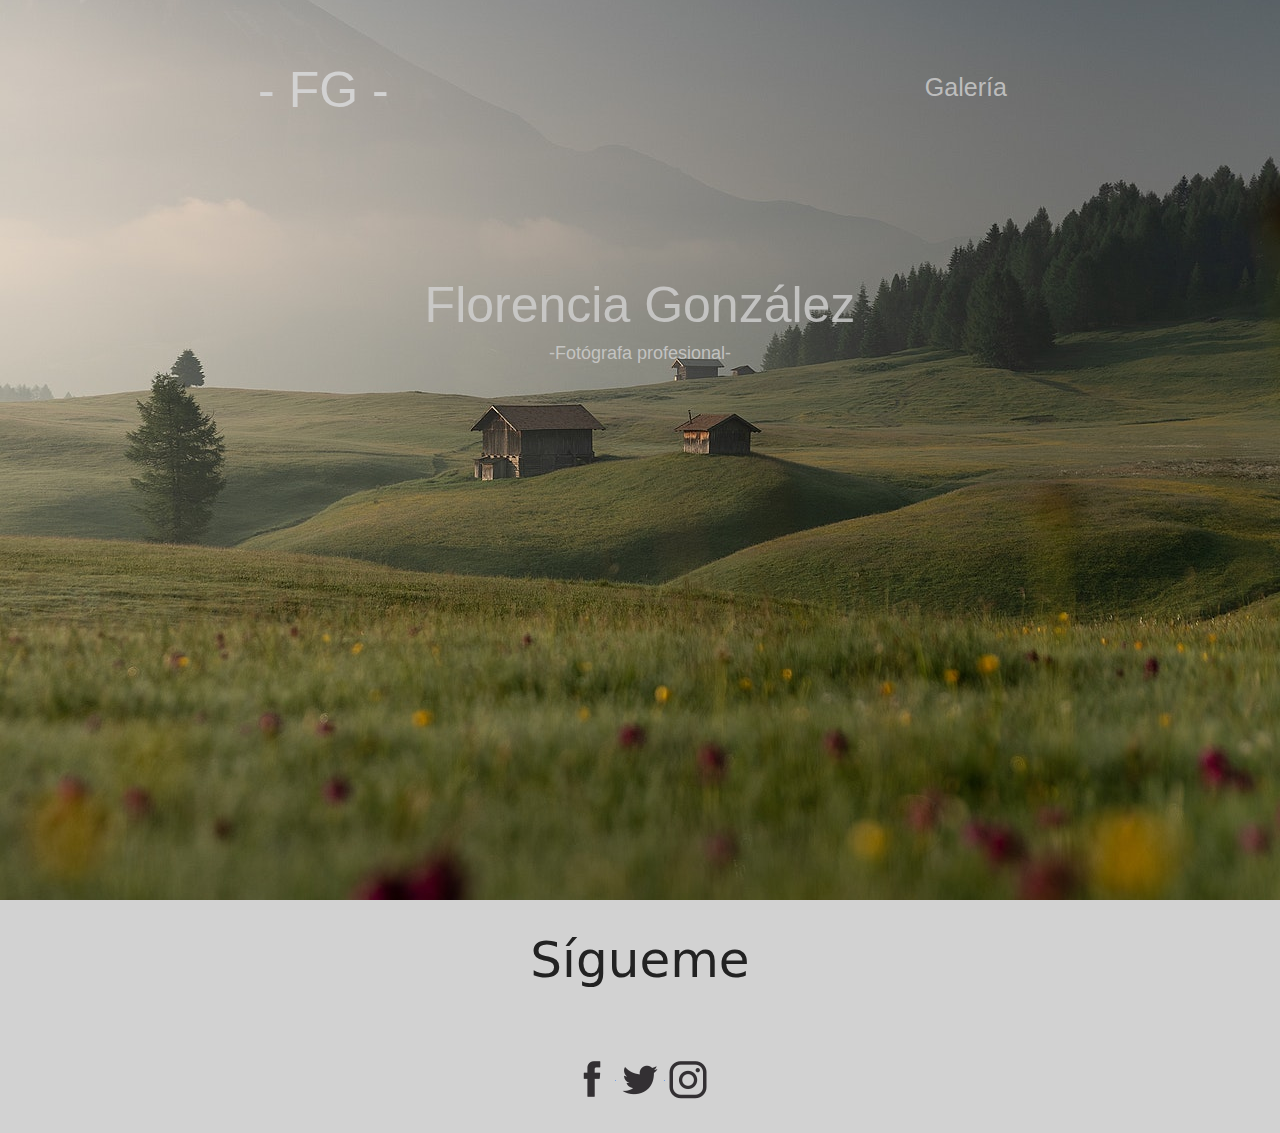
<file: index.html>
<!DOCTYPE html>
<html lang="en">
<head>
    <meta charset="UTF-8">
    <meta http-equiv="X-UA-Compatible" content="IE=edge">
    <meta name="viewport" content="width=device-width, initial-scale=1.0">
    <link rel="stylesheet" href="libreria/css/bootstrap.min.css">
    <link rel="stylesheet" href="scss/estilo.css">
    <title>FG - Fotografía</title>
</head>
<body>
    <header class="header inicio">
        <div>
            <div class="barranavegacion">
                <a href="index.html">
                    <h1>- FG -</h1>
                </a>
                <nav class="navegacion nav-index">
                    <ul>
                        <li>
                            <a href="./paginas/galeria.html">Galería</a>
                        </li>                        
                    </ul>
                </nav>
            </div>
        </div>
        <div class="encabezado">
            <h2>Florencia González</h2>
            <p>-Fotógrafa profesional-</p>
        </div>
    </header>
    <section class="ocultar encabezado-galeria">
        <a href="paginas/galeria.html">
            <button>Galería</button>
        </a>
    </section>
    <footer class="d-flex justify-content-center fondo-footer">
        <div class="contenedor-gird-footer">
            <div class="text-center p-5">
                <h2 class="fsz-5 color-secundario">Sígueme</h2>
            </div>
            <div class="redes-sociales-footer p-5 text-center">
                <a href="https://es-la.facebook.com/" target="_blank">
                    <img src="img/FB.png" alt="facebook">
                </a>
                <a href="https://twitter.com/" target="_blank">
                    <img src="img/TW.png" alt="twitter">
                </a>
                <a href="https://www.instagram.com" target="_blank">
                    <img src="img/Instagram.png" alt="Instagram">
                </a>
            </div>
            </div> 
    </footer>
    <script src="libreria/js/bootstrap.bundle.min.js"></script>
</body>
</html>
</file>
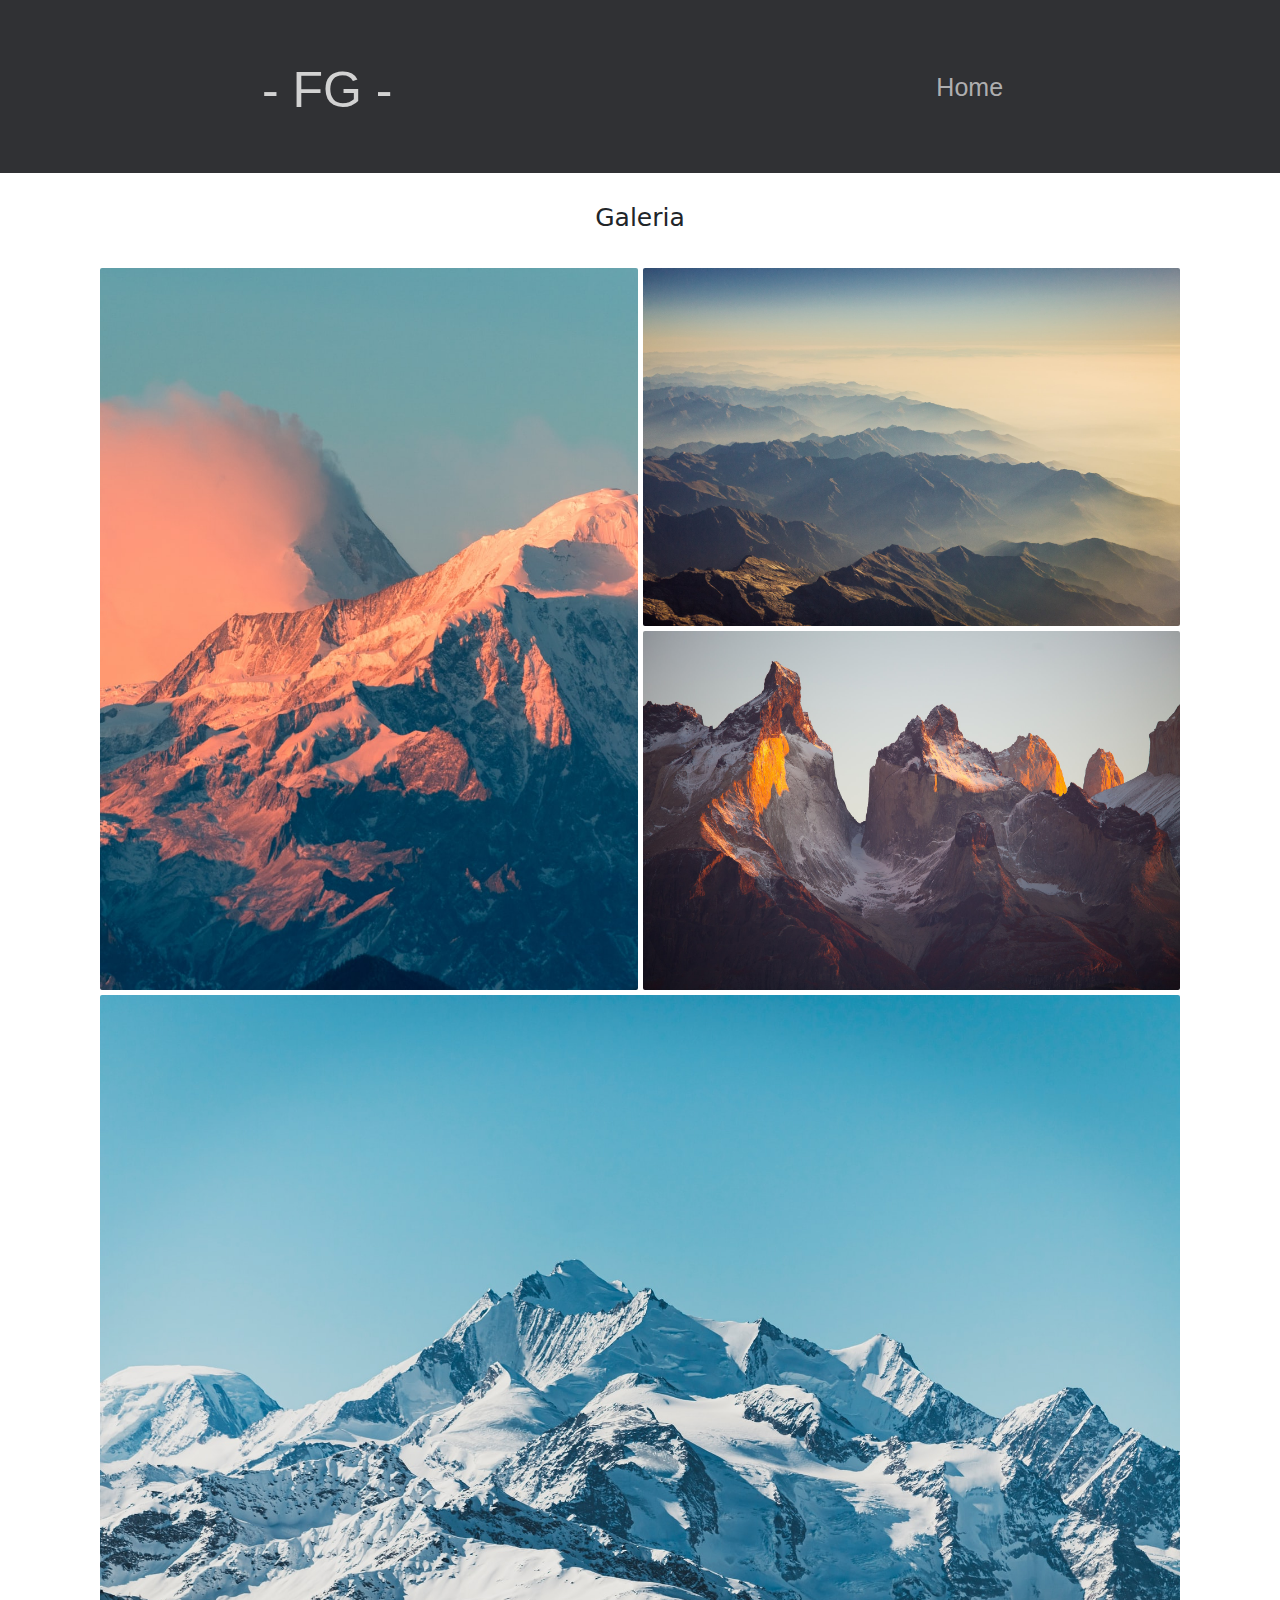
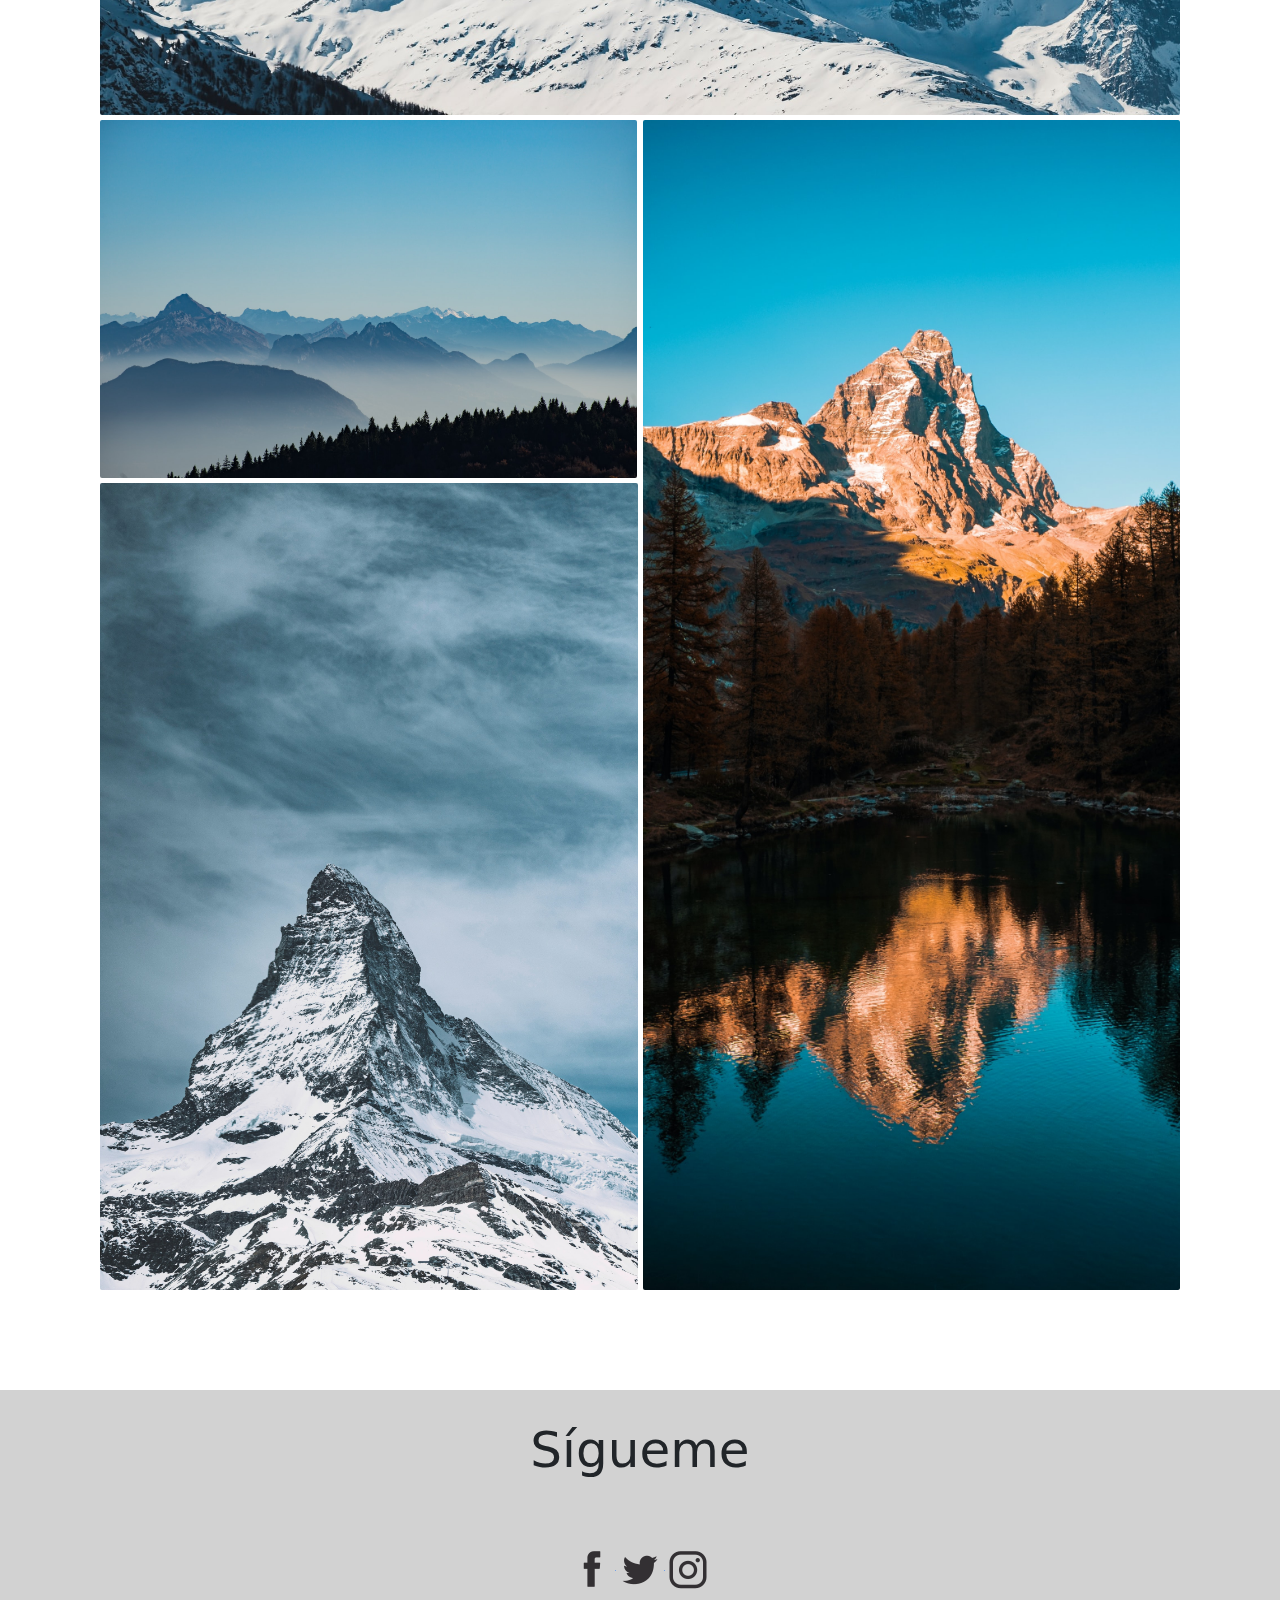
<file: paginas/galeria.html>
<!DOCTYPE html>
<html lang="en">
<head>
    <meta charset="UTF-8">
    <meta http-equiv="X-UA-Compatible" content="IE=edge">
    <meta name="viewport" content="width=device-width, initial-scale=1.0">
    <link rel="stylesheet" href="../libreria/css/bootstrap.min.css">
    <link rel="stylesheet" href="../scss/estilo.css">
    <title>FG - Galería</title>
</head>
<body>
    <header class="header">
        <div>
            <div class="barranavegacion barranavegacion-galeria">
                <a href="../index.html">
                    <h1>- FG -</h1>
                </a>
                <nav class="navegacion navegacion-galeria">
                    <ul>
                        <li>
                            <a href="../index.html">Home</a>
                        </li>
                    </ul>
                </nav>
            </div>
        </div>
    </header>
    <main class="text-center">
        <div class="pb-5 pt-5 .color-secundario">
            <h1>Galeria</h1>
        </div>
        <section class="section-grid">
            <div class="contenedor-grid">
                <div class="div1">
                    <img class="imagen" src="../img/m-1.jpg" alt="imagen1">
                </div>
                <div class="div2">
                    <img class="imagen" src="../img/m-2.jpg" alt="imagen2">
                </div>
                <div class="div3">
                    <img class="imagen" src="../img/m-3.jpg" alt="imagen3">
                </div>
                <div class="div4">
                    <img class="imagen" src="../img/m-4.jpg" alt="imagen4">
                </div>
                <div class="div5">
                    <img class="imagen" src="../img/m-5.jpg" alt="imagen5">
                </div>
                <div class="div6">
                    <img class="imagen" src="../img/m-6.jpg" alt="imagen6">
                </div>
                <div class="div7">
                    <img class="imagen" src="../img/m-7.jpg" alt="imagen7">
                </div>
            </div>
        </section>
        <section class="tamaño-carrusel">
            <div class="carrusel">
                <div id="carouselExampleControls" class="carousel slide carousel-fade" data-bs-ride="carousel">
                    <div class="carousel-inner">
                        <div class="carousel-item active">
                            <img src="../img/galeria1.jpg" class="d-block w-100" alt="foto">
                        </div>
                        <div class="carousel-item">
                            <img src="../img/m-1.jpg" class="d-block w-100" alt="foto">
                        </div>
                        <div class="carousel-item">
                            <img src="../img/m-2.jpg" class="d-block w-100" alt="foto">
                        </div>
                        <div class="carousel-item">
                            <img src="../img/m-3.jpg" class="d-block w-100" alt="foto">
                        </div>
                        <div class="carousel-item">
                            <img src="../img/m-4.jpg" class="d-block w-100" alt="foto">
                        </div>
                        <div class="carousel-item">
                            <img src="../img/m-6.jpg" class="d-block w-100" alt="foto">
                        </div>
                    </div>
                    <button class="carousel-control-prev" type="button" data-bs-target="#carouselExampleControls" data-bs-slide="prev">
                        <span class="carousel-control-prev-icon" aria-hidden="true"></span>
                        <span class="visually-hidden">Previous</span>
                    </button>
                    <button class="carousel-control-next" type="button" data-bs-target="#carouselExampleControls" data-bs-slide="next">
                        <span class="carousel-control-next-icon" aria-hidden="true"></span>
                        <span class="visually-hidden">Next</span>
                    </button>
                </div>
            </div>
        </section>
    </main>
    <footer class="d-flex justify-content-center fondo-footer">
        <div class="contenedor-gird-footer">
            <div class="text-center p-5">
                <h2 class="fsz-5">Sígueme</h2>
            </div>
            <div class="redes-sociales-footer p-5 text-center">
                <a href="https://es-la.facebook.com/" target="_blank">
                    <img src="../img/FB.png" alt="facebook">
                </a>
                <a href="https://twitter.com/" target="_blank">
                    <img src="../img/TW.png" alt="twitter">
                </a>
                <a href="https://www.instagram.com" target="_blank">
                    <img src="../img/Instagram.png" alt="Instagram">
                </a>
            </div>
            </div> 
    </footer>
    <script src="../libreria/js/bootstrap.bundle.min.js"></script>
</body>
</html>
</file>
<file: scss/estilo.css>
* {
  padding: 0;
  margin: 0 auto;
  font-size: 62.5%;
}

.fsz-3 {
  font-size: 3rem;
}

.fsz-5 {
  font-size: 5rem;
}

.fsz-10 {
  font-size: 10rem;
}

.color-principal {
  color: #D2D2D2;
}

.color-secundario {
  color: #222222;
}

.header.inicio {
  background-image: url(../img/fondo.jpg);
  background-position: center;
  background-size: cover;
  height: 100vh;
  min-height: 60rem;
}

.barranavegacion {
  font-family: 'Work Sans', sans-serif;
  font-weight: 300;
  display: -webkit-box;
  display: -ms-flexbox;
  display: flex;
  -webkit-box-pack: justify;
      -ms-flex-pack: justify;
          justify-content: space-between;
  -webkit-box-align: center;
      -ms-flex-align: center;
          align-items: center;
  padding-top: 1rem;
}

.barranavegacion h1 {
  font-size: 5rem;
}

.barranavegacion a {
  text-decoration: none;
  color: #D2D2D2;
}

.navegacion ul {
  list-style: none;
}

.navegacion ul a {
  color: rgba(210, 210, 210, 0.8);
  text-decoration: none;
  font-size: 2.5rem;
  margin-right: 2rem;
  padding-right: 1.5rem;
}

.navegacion ul a:last-of-type {
  margin: 0;
}

.navegacion ul a:hover {
  color: rgba(255, 255, 255, 0.8);
}

.encabezado {
  font-family: 'Work Sans', sans-serif;
  font-weight: 300;
  color: rgba(210, 210, 210, 0.8);
  display: -webkit-box;
  display: -ms-flexbox;
  display: flex;
  -webkit-box-orient: vertical;
  -webkit-box-direction: normal;
      -ms-flex-direction: column;
          flex-direction: column;
  -webkit-box-pack: center;
      -ms-flex-pack: center;
          justify-content: center;
  margin-top: 15rem;
  -webkit-box-align: center;
      -ms-flex-align: center;
          align-items: center;
  -ms-flex-line-pack: center;
      align-content: center;
}

.encabezado h2 {
  font-family: 'Work Sans', sans-serif;
  font-weight: 300;
  font-size: 5rem;
}

.encabezadofooter h2 {
  font-family: 'Work Sans', sans-serif;
  font-weight: 300;
}

.encabezado p {
  font-size: 1.8rem;
}

.fondo-footer {
  background-color: #D2D2D2;
}

.redes-sociales-footer a img {
  -webkit-transition: 0.3s;
  transition: 0.3s;
}

.redes-sociales-footer a img:hover {
  -webkit-transform: scale(1.1);
          transform: scale(1.1);
}

.ocultar {
  display: none;
}

.header {
  background-color: #303134;
  padding: 5rem 0 4.8rem 0;
}
.contenedor-grid {
  display: grid;
  grid-template-columns: repeat(2, auto);
  grid-template-rows: repeat(5, auto);
  grid-auto-rows: 10rem;
  grid-gap: 0.5rem;
}
  .section-grid{
  display: flex;
  justify-content: center;
  align-items: center;
  padding: 0 10rem 10rem 10rem;
}
.div1 { grid-area: 1 / 1 / 3 / 2; }
.div2 { grid-area: 1 / 2 / 2 / 3; }
.div3 { grid-area: 2 / 2 / 3 / 3; }
.div4 { grid-area: 3 / 1 / 4 / 3; }
.div5 { grid-area: 4 / 2 / 6 / 3; }
.div6 { grid-area: 4 / 1 / 5 / 2; }
.div7 { grid-area: 5 / 1 / 6 / 2; }

.imagen{
  width: 100%;
  height: 100%;
  object-fit: cover;
  border-radius: 0.2rem;
}

.tamaño-carrusel{
  display: none;
}
@media screen and (max-width: 768px) {

  .nav-index{
      display: none;
  }

  .encabezado h2{
      font-size: 3rem;
  }

  .ocultar{
      display: flex;
      padding-top: 2rem;
      padding-bottom: 2rem;
      background-color: #303134;
  }

  .ocultar a{
      text-decoration: none;
      color: #303134;
  }

  .ocultar button{
      font-size: 2rem;
      background-color: #D2D2D2;
      border-radius: 2rem;
      border-style: none;
      padding: 1rem;
  }

  .barranavegacion-galeria{
      display: flex;
      flex-direction: column;
  }

  .navegacion-galeria{
      padding-top: 1rem;
  }
  
  .contenedor-grid {
      display: grid;
      grid-template-columns: 1fr;
      grid-template-rows: repeat(7, 1fr);
      grid-auto-rows: 10rem;
      grid-gap: 0.5rem;
      }

      .tamaño-carrusel{
          display: flex;
          justify-content: center;
          align-items: center;
          margin-bottom: 5rem;
      }
      .tamaño-carrusel img{
          border-radius: 0.5rem;
      }
      .carrusel{
          max-width:95%;
          max-height:100%;
      }
      .section-grid{
          display: none;
      }

      .fsz-5{
          font-size: 3rem;
      }
}

/*# sourceMappingURL=estilo.css.map */
</file>
